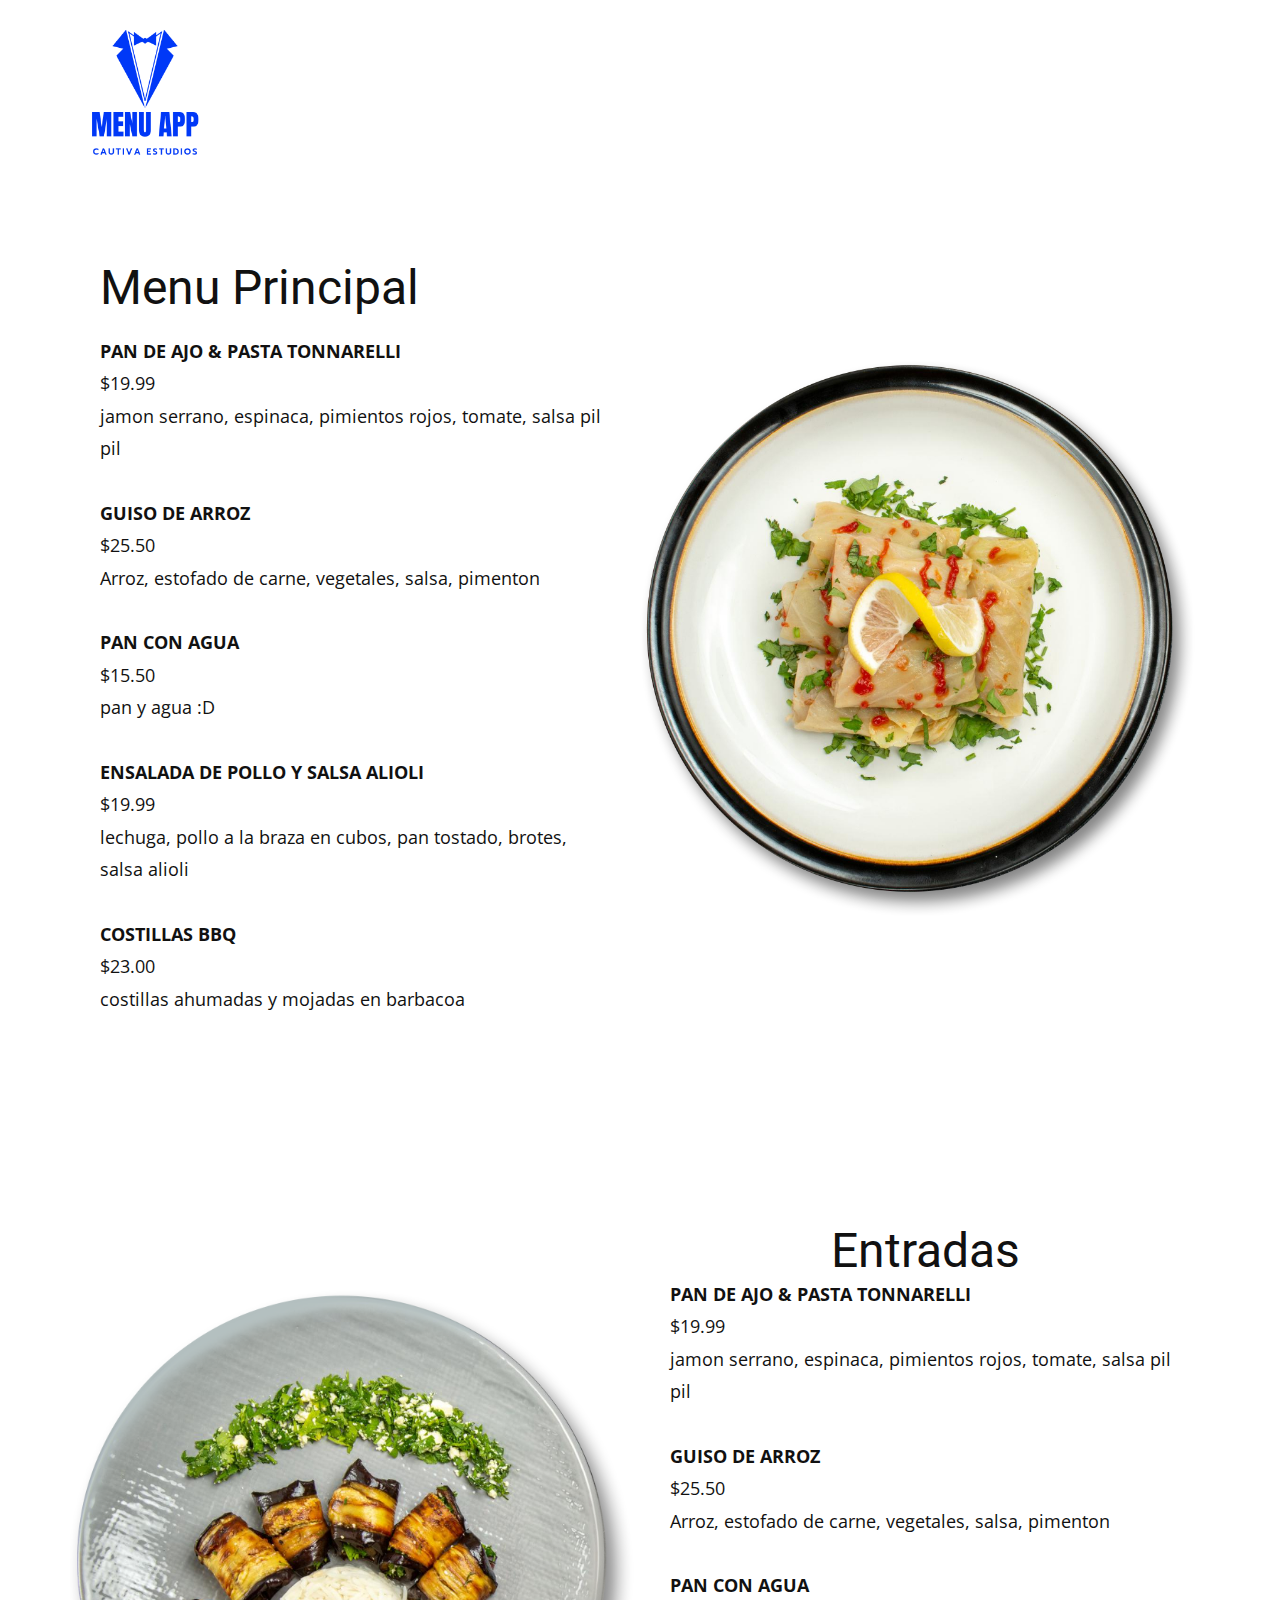
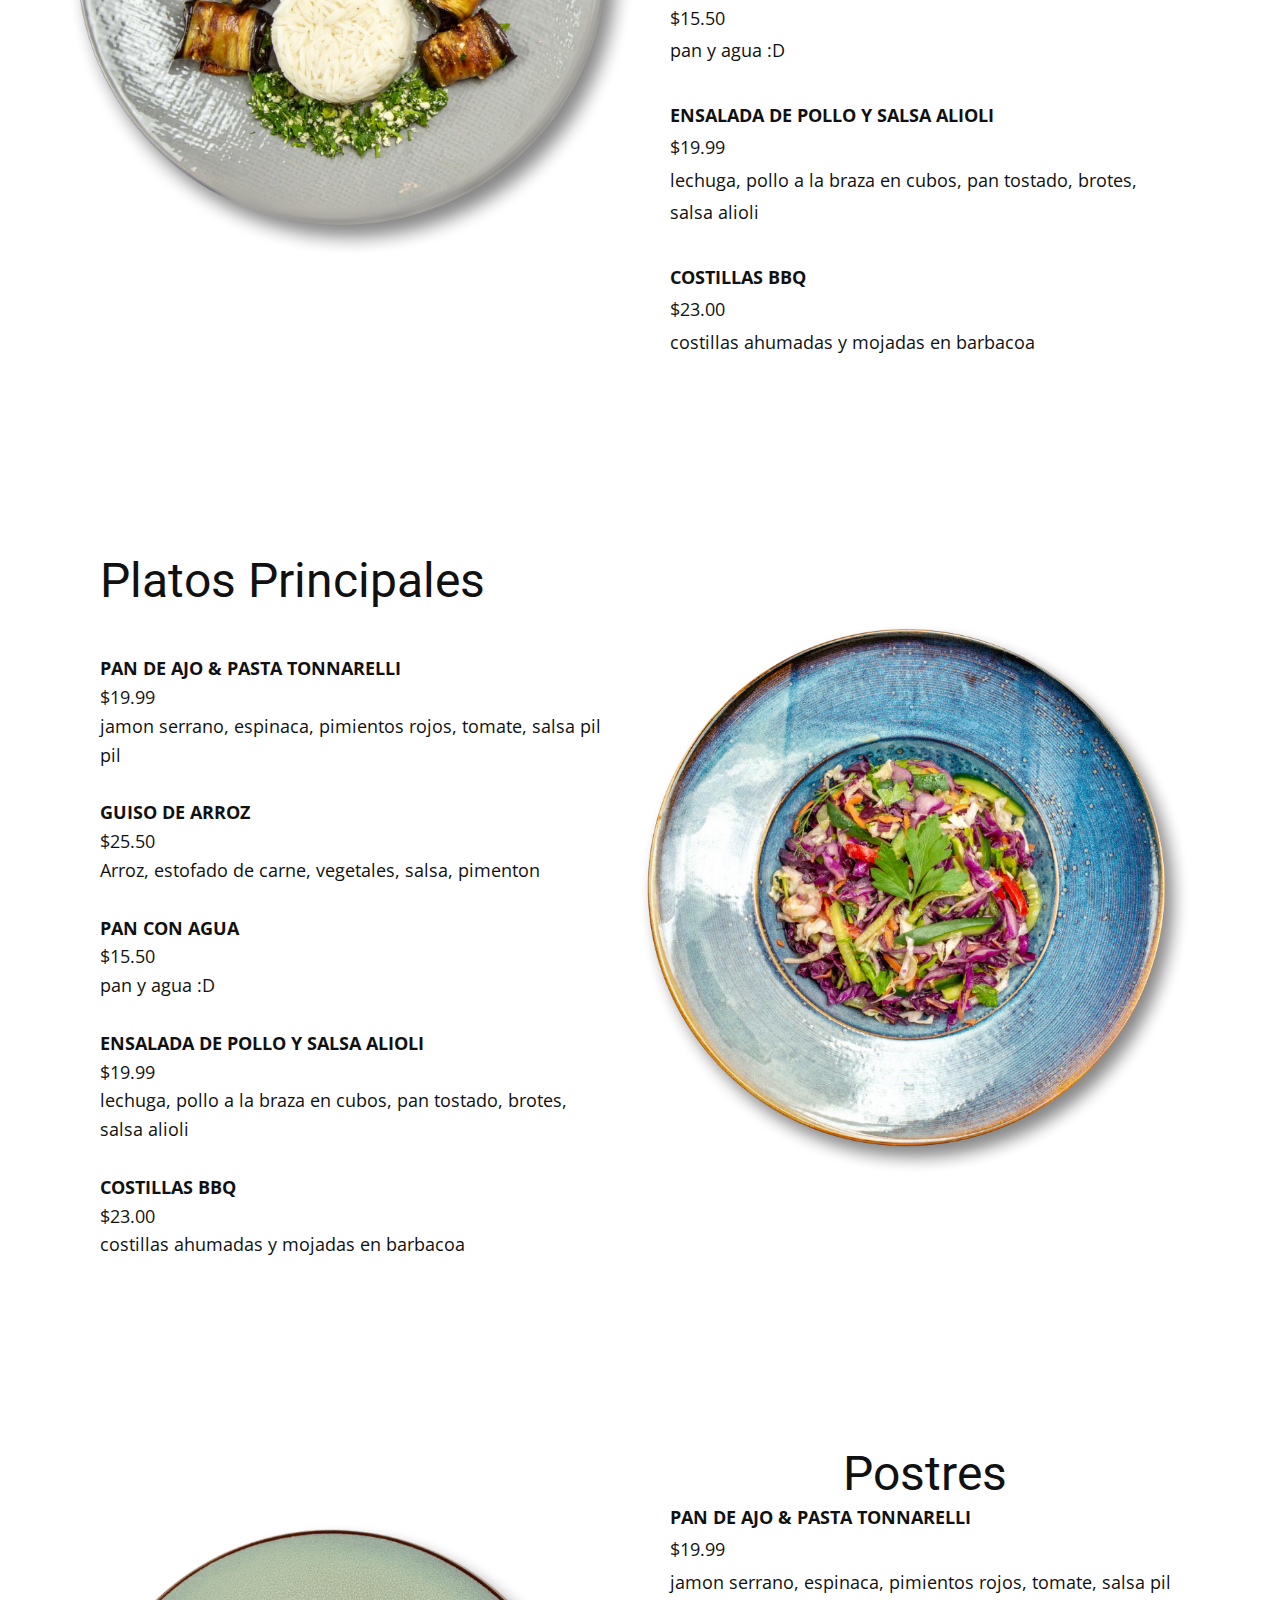
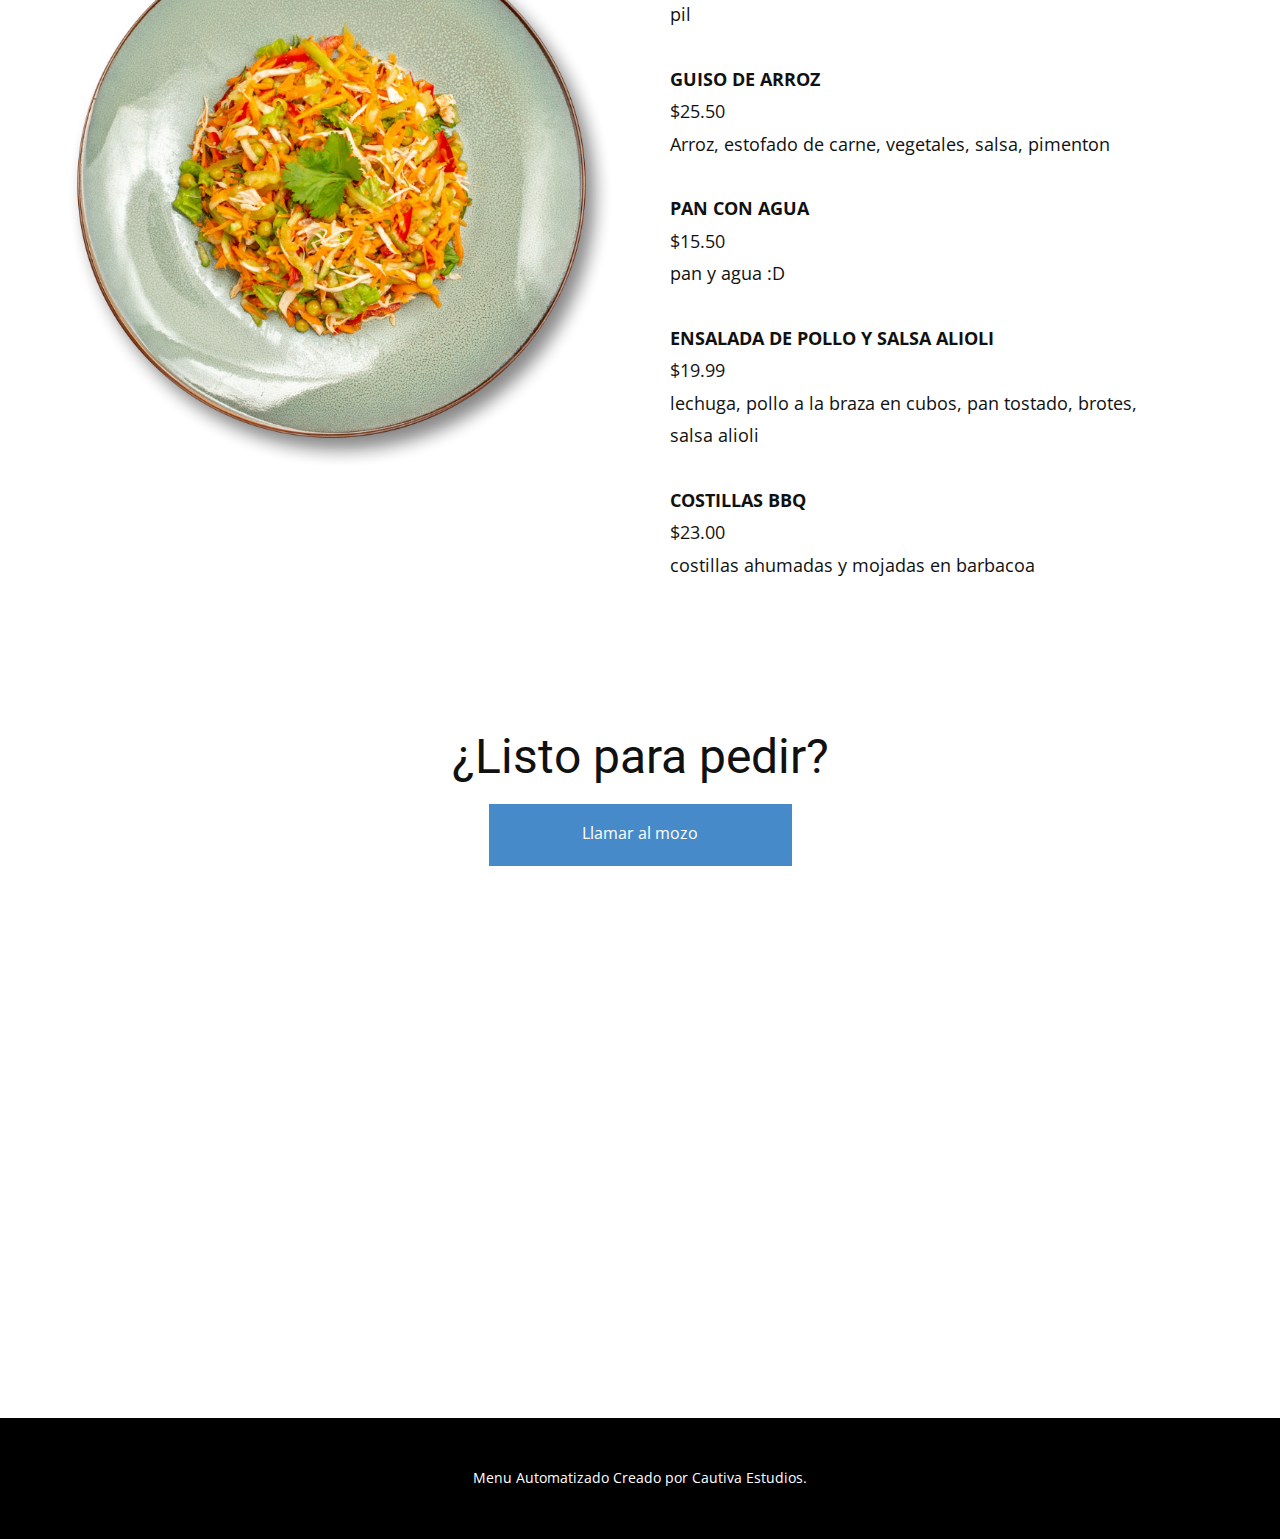
<file: index.html>
<!DOCTYPE html>
<html style="font-size: 16px;" lang="es"><head>
    <meta name="viewport" content="width=device-width, initial-scale=1.0">
    <meta charset="utf-8">
    <meta name="keywords"
      content="​Yummy. Fast. Available., ​Modern approach to classic recipes, Main Menu, Our Gallery, Book a Table, INTUITIVO">
    <meta name="description" content>
    <title>Casa</title>
    <link rel="stylesheet" href="nicepage.css" media="screen">
    <link rel="stylesheet" href="index.css" media="screen">
    <script class="u-script" type="text/javascript" src="jquery.js"
      defer></script>
    <script class="u-script" type="text/javascript" src="nicepage.js"
      defer></script>
    <meta name="generator" content="Nicepage 6.14.4, nicepage.com">
    <meta name="referrer" content="origin">
    <link id="u-theme-google-font" rel="stylesheet"
      href="https://fonts.googleapis.com/css?family=Roboto:100,100i,300,300i,400,400i,500,500i,700,700i,900,900i|Open+Sans:300,300i,400,400i,500,500i,600,600i,700,700i,800,800i">

    <script type="application/ld+json">{
		"@context": "http://schema.org",
		"@type": "Organization",
		"name": "",
		"logo": "images/default-logo.png"
}</script>
    <meta name="theme-color" content="#478ac9">
    <meta property="og:title" content="Casa">
    <meta property="og:type" content="website">
    <meta data-intl-tel-input-cdn-path="intlTelInput/"></head>
  <body data-home-page="Casa.html" data-home-page-title="Casa"
    data-path-to-root="./" data-include-products="false"
    class="u-body u-xl-mode" data-lang="es"><header
      class="u-clearfix u-header u-header" id="sec-53bd"><div
        class="u-clearfix u-sheet u-valign-middle u-sheet-1">
        <a href="#" class="u-image u-logo u-image-1">
          <img style="width: 150px;"
            src="images/GENTLEMAN_20240731_020943_0000.png"
            class="u-logo-image u-logo-image-1">
        </a>

        <section class="u-clearfix u-section-4" id="carousel_c116">
          <div
            class="u-clearfix u-sheet u-valign-middle-md u-valign-middle-sm u-valign-middle-xl u-valign-middle-xs u-sheet-1">
            <div
              class="data-layout-selected u-clearfix u-expanded-width u-layout-wrap u-layout-wrap-1">
              <div class="u-layout">
                <div class="u-layout-row">
                  <div
                    class="u-container-style u-layout-cell u-size-30 u-layout-cell-1">
                    <div class="u-container-layout u-container-layout-1">
                      <h2 class="u-text u-text-default u-text-1">Menu Principal</h2>
                      <p class="u-text u-text-default u-text-2">
                        <span style="font-weight: 700;">PAN DE AJO &amp;
                          PASTA TONNARELLI</span>
                        <br>$19.99<br>jamon serrano, espinaca, pimientos rojos,
                        tomate, salsa pil pil<br>
                        <br>
                        <span style="font-weight: 700;">GUISO
                          DE ARROZ</span>
                        <br>$25.50<br>Arroz, estofado de carne, vegetales, salsa, pimenton<br>
                        <br>
                        <span style="font-weight: 700;">PAN CON AGUA</span>
                        <br>$15.50<br>pan y agua :D<br>
                        <br>
                        <span style="font-weight: 700;">ENSALADA DE POLLO Y SALSA ALIOLI</span>
                        <br>$19.99<br>lechuga, pollo a la braza en cubos, pan tostado, brotes, salsa alioli<br>
                        <br>
                        <span style="font-weight: 700;">COSTILLAS BBQ</span>
                        <br>$23.00<br>costillas ahumadas y mojadas en barbacoa
                      </p>
                    </div>
                  </div>
                  <div
                    class="u-container-align-center u-container-style u-layout-cell u-size-30 u-layout-cell-2">
                    <div
                      class="u-container-layout u-valign-middle u-container-layout-2">
                      <img
                        class="u-expanded-width u-image u-image-contain u-image-default u-image-1"
                        src="images/top-close-up-view-plate-tablecloth-white-plate-stuffed-cabbage-with-herbs-lemon-sauce-grey-tablecloth-left-side-dark-table.png"
                        alt data-image-width="908" data-image-height="889">
                    </div>
                  </div>
                </div>
              </div>
            </div>
          </div>
        </section>
        <section class="u-clearfix u-section-5" id="carousel_b759">
          <div class="u-clearfix u-sheet u-sheet-1">
            <div
              class="u-clearfix u-expanded-width u-layout-wrap u-layout-wrap-1">
              <div class="u-layout">
                <div class="u-layout-row">
                  <div
                    class="u-container-align-center u-container-style u-layout-cell u-size-30 u-layout-cell-1">
                    <div
                      class="u-container-layout u-valign-middle u-container-layout-1">
                      <img
                        class="u-expanded-width u-image u-image-contain u-image-default u-image-1"
                        src="images/top-view-delicious-cooked-eggplants-with-rice-lemon-feijoa-dark-surface-dinner-food-cooking-oil-rice-meal.png"
                        alt data-image-width="745" data-image-height="757">
                    </div>
                  </div>
                  <div
                    class="u-container-style u-layout-cell u-size-30 u-layout-cell-2">
                    <div class="u-container-layout u-container-layout-2">
                      <h2 class="u-text u-text-default u-text-1">Entradas</h2>
                      <p class="u-text u-text-default u-text-2">
                        <span style="font-weight: 700;">PAN DE AJO &amp;
                          PASTA TONNARELLI</span>
                        <br>$19.99<br>jamon serrano, espinaca, pimientos rojos,
                        tomate, salsa pil pil<br>
                        <br>
                        <span style="font-weight: 700;">GUISO
                          DE ARROZ</span>
                        <br>$25.50<br>Arroz, estofado de carne, vegetales, salsa, pimenton<br>
                        <br>
                        <span style="font-weight: 700;">PAN CON AGUA</span>
                        <br>$15.50<br>pan y agua :D<br>
                        <br>
                        <span style="font-weight: 700;">ENSALADA DE POLLO Y SALSA ALIOLI</span>
                        <br>$19.99<br>lechuga, pollo a la braza en cubos, pan tostado, brotes, salsa alioli<br>
                        <br>
                        <span style="font-weight: 700;">COSTILLAS BBQ</span>
                        <br>$23.00<br>costillas ahumadas y mojadas en barbacoa
                      </p>
                    </div>
                  </div>
                </div>
              </div>
            </div>
          </div>
        </section>
        <section class="u-clearfix u-section-7" id="carousel_6320">
          <div class="u-clearfix u-sheet u-sheet-1">
            <div
              class="u-clearfix u-expanded-width u-layout-wrap u-layout-wrap-1">
              <div class="u-layout">
                <div class="u-layout-row">
                  <div
                    class="u-container-style u-layout-cell u-size-30 u-layout-cell-1">
                    <div class="u-container-layout u-container-layout-1">
                      <h2 class="u-text u-text-default u-text-1">Platos Principales</h2>
                      <p class="u-text u-text-default u-text-2">
                        <span style="font-weight: 700;">PAN DE AJO &amp;
                          PASTA TONNARELLI</span>
                        <br>$19.99<br>jamon serrano, espinaca, pimientos rojos,
                        tomate, salsa pil pil<br>
                        <br>
                        <span style="font-weight: 700;">GUISO
                          DE ARROZ</span>
                        <br>$25.50<br>Arroz, estofado de carne, vegetales, salsa, pimenton<br>
                        <br>
                        <span style="font-weight: 700;">PAN CON AGUA</span>
                        <br>$15.50<br>pan y agua :D<br>
                        <br>
                        <span style="font-weight: 700;">ENSALADA DE POLLO Y SALSA ALIOLI</span>
                        <br>$19.99<br>lechuga, pollo a la braza en cubos, pan tostado, brotes, salsa alioli<br>
                        <br>
                        <span style="font-weight: 700;">COSTILLAS BBQ</span>
                        <br>$23.00<br>costillas ahumadas y mojadas en barbacoa
                      </p>
                    </div>
                  </div>
                  <div
                    class="u-container-align-center u-container-style u-layout-cell u-size-30 u-layout-cell-2">
                    <div
                      class="u-container-layout u-valign-middle u-container-layout-2">
                      <img
                        class="u-expanded-width u-image u-image-contain u-image-default u-image-1"
                        src="images/top-view-fresh-cabbage-salad-inside-plate-dark-background.png"
                        alt data-image-width="825" data-image-height="802">
                    </div>
                  </div>
                </div>
              </div>
            </div>
          </div>
        </section>
        <section class="u-clearfix u-section-8" id="carousel_1aa9">
          <div class="u-clearfix u-sheet u-sheet-1">
            <div
              class="u-clearfix u-expanded-width u-layout-wrap u-layout-wrap-1">
              <div class="u-layout">
                <div class="u-layout-row">
                  <div
                    class="u-container-align-center u-container-style u-layout-cell u-size-30 u-layout-cell-1">
                    <div
                      class="u-container-layout u-valign-middle u-container-layout-1">
                      <img
                        class="u-expanded-width u-image u-image-contain u-image-default u-image-1"
                        src="images/top-view-vegetable-chicken-salad-inside-plate-dark-health-salad-diet-food.png"
                        alt data-image-width="775" data-image-height="752">
                    </div>
                  </div>
                  <div
                    class="u-container-align-left u-container-style u-layout-cell u-size-30 u-layout-cell-2">
                    <div
                      class="u-container-layout u-valign-top u-container-layout-2">
                      <h2 class="u-text u-text-default u-text-1">Postres</h2>
                      <p class="u-text u-text-default u-text-2">
                        <span style="font-weight: 700;">PAN DE AJO &amp;
                          PASTA TONNARELLI</span>
                        <br>$19.99<br>jamon serrano, espinaca, pimientos rojos,
                        tomate, salsa pil pil<br>
                        <br>
                        <span style="font-weight: 700;">GUISO
                          DE ARROZ</span>
                        <br>$25.50<br>Arroz, estofado de carne, vegetales, salsa, pimenton<br>
                        <br>
                        <span style="font-weight: 700;">PAN CON AGUA</span>
                        <br>$15.50<br>pan y agua :D<br>
                        <br>
                        <span style="font-weight: 700;">ENSALADA DE POLLO Y SALSA ALIOLI</span>
                        <br>$19.99<br>lechuga, pollo a la braza en cubos, pan tostado, brotes, salsa alioli<br>
                        <br>
                        <span style="font-weight: 700;">COSTILLAS BBQ</span>
                        <br>$23.00<br>costillas ahumadas y mojadas en barbacoa
                      </p>
                    </div>
                  </div>
                </div>
              </div>
            </div>
          </div>
        </section>
        <section class="u-clearfix u-section-10" id="carousel_e76f">
          <div class="u-clearfix u-sheet u-valign-middle-xs u-sheet-1">
            <h2 class="u-align-center u-text u-text-default u-text-1">¿Listo
              para pedir?</h2>
            <div class="u-align-center u-form-group u-form-submit">
              <a href="https://api.whatsapp.com/send?phone=+543704795620&text=Hola,%20Necesito%20un%20mozo%20en%20la%20mesa...1"
                class="u-btn u-btn-submit u-button-style u-btn-2">Llamar al
                mozo</a>
              <input type="submit" value="submit" class="u-form-control-hidden">
            </div>
            <input type="hidden" value name="recaptchaResponse">
            <input type="hidden" name="formServices"
              value="c27f4023-ffd3-a7dc-8cca-5b8bf7c4b96a">
          </form>
        </div>
      </div>
    </section>

    <footer class="u-align-center u-clearfix u-footer u-grey-80 u-footer"
      id="sec-9325"><div class="u-clearfix u-sheet u-sheet-1">
        <p class="u-small-text u-text u-text-variant u-text-1">Menu Automatizado
          Creado por Cautiva Estudios.</p>
      </div></footer>

  </body>
</html>
</file>
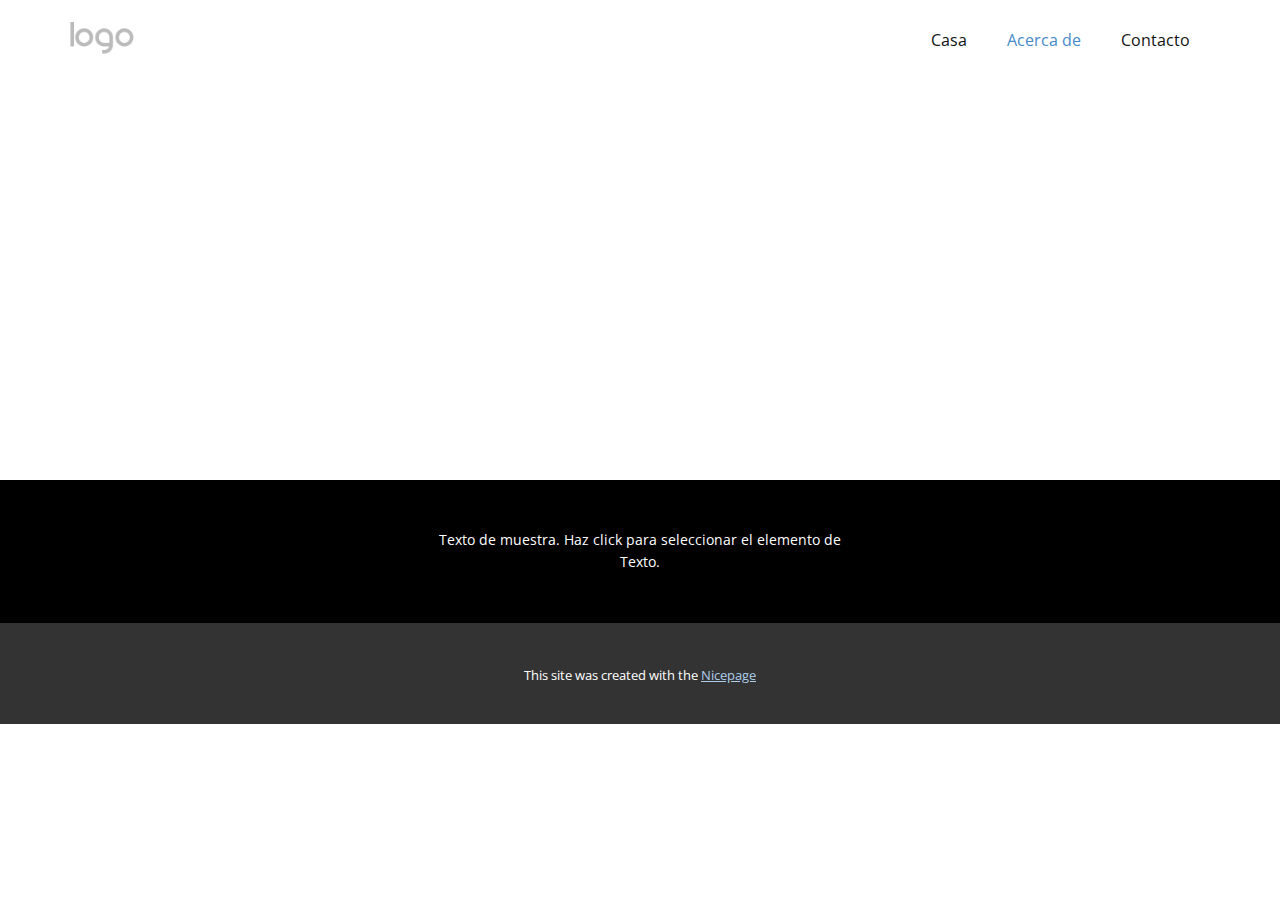
<file: Acerca-de.html>
<!DOCTYPE html>
<html style="font-size: 16px;" lang="es"><head>
    <meta name="viewport" content="width=device-width, initial-scale=1.0">
    <meta charset="utf-8">
    <meta name="keywords" content="">
    <meta name="description" content="">
    <title>Acerca de</title>
    <link rel="stylesheet" href="nicepage.css" media="screen">
<link rel="stylesheet" href="Acerca-de.css" media="screen">
    <script class="u-script" type="text/javascript" src="jquery.js" defer=""></script>
    <script class="u-script" type="text/javascript" src="nicepage.js" defer=""></script>
    <meta name="generator" content="Nicepage 6.14.4, nicepage.com">
    <link id="u-theme-google-font" rel="stylesheet" href="https://fonts.googleapis.com/css?family=Roboto:100,100i,300,300i,400,400i,500,500i,700,700i,900,900i|Open+Sans:300,300i,400,400i,500,500i,600,600i,700,700i,800,800i">
    
    
    
    <script type="application/ld+json">{
		"@context": "http://schema.org",
		"@type": "Organization",
		"name": "",
		"logo": "images/default-logo.png"
}</script>
    <meta name="theme-color" content="#478ac9">
    <meta property="og:title" content="Acerca de">
    <meta property="og:type" content="website">
  <meta data-intl-tel-input-cdn-path="intlTelInput/"></head>
  <body data-path-to-root="./" data-include-products="false" class="u-body u-xl-mode" data-lang="es"><header class="u-clearfix u-header u-header" id="sec-53bd"><div class="u-clearfix u-sheet u-valign-middle u-sheet-1">
        <a href="#" class="u-image u-logo u-image-1">
          <img src="images/default-logo.png" class="u-logo-image u-logo-image-1">
        </a>
        <nav class="u-menu u-menu-dropdown u-offcanvas u-menu-1">
          <div class="menu-collapse" style="font-size: 1rem; letter-spacing: 0px;">
            <a class="u-button-style u-custom-left-right-menu-spacing u-custom-padding-bottom u-custom-top-bottom-menu-spacing u-nav-link u-text-active-palette-1-base u-text-hover-palette-2-base" href="#">
              <svg class="u-svg-link" viewBox="0 0 24 24"><use xlink:href="#menu-hamburger"></use></svg>
              <svg class="u-svg-content" version="1.1" id="menu-hamburger" viewBox="0 0 16 16" x="0px" y="0px" xmlns:xlink="http://www.w3.org/1999/xlink" xmlns="http://www.w3.org/2000/svg"><g><rect y="1" width="16" height="2"></rect><rect y="7" width="16" height="2"></rect><rect y="13" width="16" height="2"></rect>
</g></svg>
            </a>
          </div>
          <div class="u-nav-container">
            <ul class="u-nav u-unstyled u-nav-1"><li class="u-nav-item"><a class="u-button-style u-nav-link u-text-active-palette-1-base u-text-hover-palette-2-base" href="./" style="padding: 10px 20px;">Casa</a>
</li><li class="u-nav-item"><a class="u-button-style u-nav-link u-text-active-palette-1-base u-text-hover-palette-2-base" href="Acerca-de.html" style="padding: 10px 20px;">Acerca de</a>
</li><li class="u-nav-item"><a class="u-button-style u-nav-link u-text-active-palette-1-base u-text-hover-palette-2-base" href="Contacto.html" style="padding: 10px 20px;">Contacto</a>
</li></ul>
          </div>
          <div class="u-nav-container-collapse">
            <div class="u-black u-container-style u-inner-container-layout u-opacity u-opacity-95 u-sidenav">
              <div class="u-inner-container-layout u-sidenav-overflow">
                <div class="u-menu-close"></div>
                <ul class="u-align-center u-nav u-popupmenu-items u-unstyled u-nav-2"><li class="u-nav-item"><a class="u-button-style u-nav-link" href="./">Casa</a>
</li><li class="u-nav-item"><a class="u-button-style u-nav-link" href="Acerca-de.html">Acerca de</a>
</li><li class="u-nav-item"><a class="u-button-style u-nav-link" href="Contacto.html">Contacto</a>
</li></ul>
              </div>
            </div>
            <div class="u-black u-menu-overlay u-opacity u-opacity-70"></div>
          </div>
        </nav>
      </div></header>
    <section class="u-clearfix u-section-1" id="sec-111a">
      <div class="u-clearfix u-sheet u-sheet-1"></div>
    </section>
    
    
    
    <footer class="u-align-center u-clearfix u-footer u-grey-80 u-footer" id="sec-9325"><div class="u-clearfix u-sheet u-sheet-1">
        <p class="u-small-text u-text u-text-variant u-text-1">Texto de muestra. Haz click para seleccionar el elemento de Texto.</p>
      </div></footer>
    <section class="u-backlink u-clearfix u-grey-80">
      <p class="u-text">
        <span>This site was created with the </span>
        <a class="u-link" href="https://nicepage.com/" target="_blank" rel="nofollow">
          <span>Nicepage</span>
        </a>
      </p>
    </section>
  
</body></html>
</file>
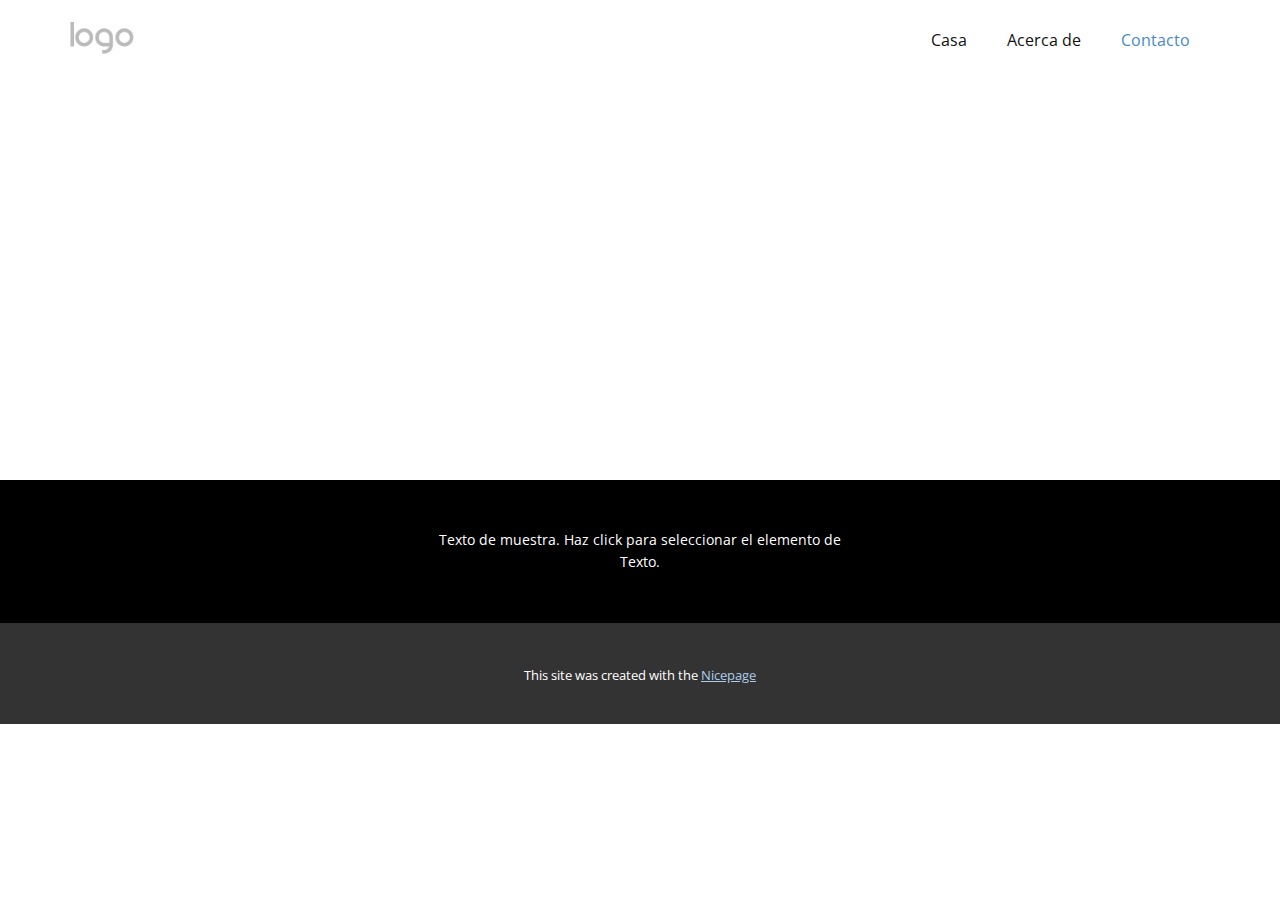
<file: Contacto.html>
<!DOCTYPE html>
<html style="font-size: 16px;" lang="es"><head>
    <meta name="viewport" content="width=device-width, initial-scale=1.0">
    <meta charset="utf-8">
    <meta name="keywords" content="">
    <meta name="description" content="">
    <title>Contacto</title>
    <link rel="stylesheet" href="nicepage.css" media="screen">
<link rel="stylesheet" href="Contacto.css" media="screen">
    <script class="u-script" type="text/javascript" src="jquery.js" defer=""></script>
    <script class="u-script" type="text/javascript" src="nicepage.js" defer=""></script>
    <meta name="generator" content="Nicepage 6.14.4, nicepage.com">
    <link id="u-theme-google-font" rel="stylesheet" href="https://fonts.googleapis.com/css?family=Roboto:100,100i,300,300i,400,400i,500,500i,700,700i,900,900i|Open+Sans:300,300i,400,400i,500,500i,600,600i,700,700i,800,800i">
    
    
    
    <script type="application/ld+json">{
		"@context": "http://schema.org",
		"@type": "Organization",
		"name": "",
		"logo": "images/default-logo.png"
}</script>
    <meta name="theme-color" content="#478ac9">
    <meta property="og:title" content="Contacto">
    <meta property="og:type" content="website">
  <meta data-intl-tel-input-cdn-path="intlTelInput/"></head>
  <body data-path-to-root="./" data-include-products="false" class="u-body u-xl-mode" data-lang="es"><header class="u-clearfix u-header u-header" id="sec-53bd"><div class="u-clearfix u-sheet u-valign-middle u-sheet-1">
        <a href="#" class="u-image u-logo u-image-1">
          <img src="images/default-logo.png" class="u-logo-image u-logo-image-1">
        </a>
        <nav class="u-menu u-menu-dropdown u-offcanvas u-menu-1">
          <div class="menu-collapse" style="font-size: 1rem; letter-spacing: 0px;">
            <a class="u-button-style u-custom-left-right-menu-spacing u-custom-padding-bottom u-custom-top-bottom-menu-spacing u-nav-link u-text-active-palette-1-base u-text-hover-palette-2-base" href="#">
              <svg class="u-svg-link" viewBox="0 0 24 24"><use xlink:href="#menu-hamburger"></use></svg>
              <svg class="u-svg-content" version="1.1" id="menu-hamburger" viewBox="0 0 16 16" x="0px" y="0px" xmlns:xlink="http://www.w3.org/1999/xlink" xmlns="http://www.w3.org/2000/svg"><g><rect y="1" width="16" height="2"></rect><rect y="7" width="16" height="2"></rect><rect y="13" width="16" height="2"></rect>
</g></svg>
            </a>
          </div>
          <div class="u-nav-container">
            <ul class="u-nav u-unstyled u-nav-1"><li class="u-nav-item"><a class="u-button-style u-nav-link u-text-active-palette-1-base u-text-hover-palette-2-base" href="./" style="padding: 10px 20px;">Casa</a>
</li><li class="u-nav-item"><a class="u-button-style u-nav-link u-text-active-palette-1-base u-text-hover-palette-2-base" href="Acerca-de.html" style="padding: 10px 20px;">Acerca de</a>
</li><li class="u-nav-item"><a class="u-button-style u-nav-link u-text-active-palette-1-base u-text-hover-palette-2-base" href="Contacto.html" style="padding: 10px 20px;">Contacto</a>
</li></ul>
          </div>
          <div class="u-nav-container-collapse">
            <div class="u-black u-container-style u-inner-container-layout u-opacity u-opacity-95 u-sidenav">
              <div class="u-inner-container-layout u-sidenav-overflow">
                <div class="u-menu-close"></div>
                <ul class="u-align-center u-nav u-popupmenu-items u-unstyled u-nav-2"><li class="u-nav-item"><a class="u-button-style u-nav-link" href="./">Casa</a>
</li><li class="u-nav-item"><a class="u-button-style u-nav-link" href="Acerca-de.html">Acerca de</a>
</li><li class="u-nav-item"><a class="u-button-style u-nav-link" href="Contacto.html">Contacto</a>
</li></ul>
              </div>
            </div>
            <div class="u-black u-menu-overlay u-opacity u-opacity-70"></div>
          </div>
        </nav>
      </div></header>
    <section class="u-clearfix u-section-1" id="sec-4679">
      <div class="u-clearfix u-sheet u-sheet-1"></div>
    </section>
    
    
    
    <footer class="u-align-center u-clearfix u-footer u-grey-80 u-footer" id="sec-9325"><div class="u-clearfix u-sheet u-sheet-1">
        <p class="u-small-text u-text u-text-variant u-text-1">Texto de muestra. Haz click para seleccionar el elemento de Texto.</p>
      </div></footer>
    <section class="u-backlink u-clearfix u-grey-80">
      <p class="u-text">
        <span>This site was created with the </span>
        <a class="u-link" href="https://nicepage.com/" target="_blank" rel="nofollow">
          <span>Nicepage</span>
        </a>
      </p>
    </section>
  
</body></html>
</file>
